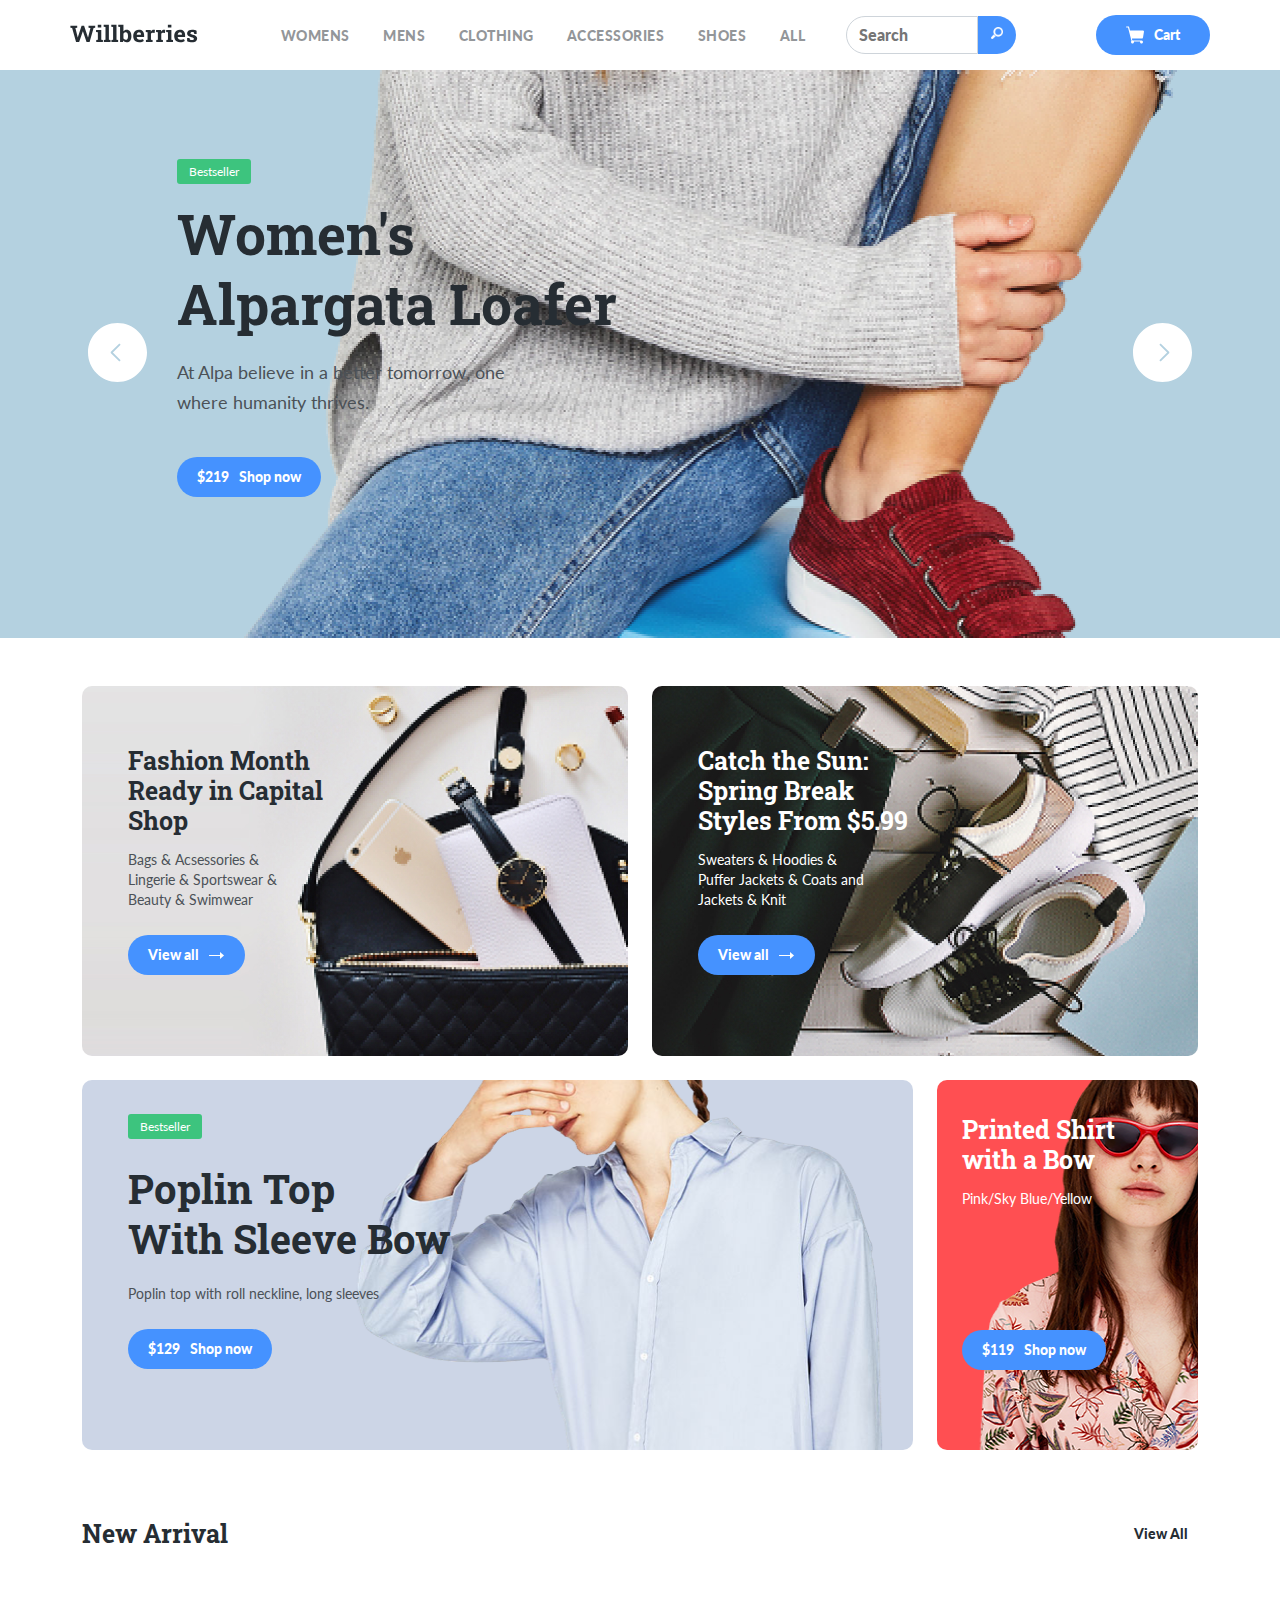
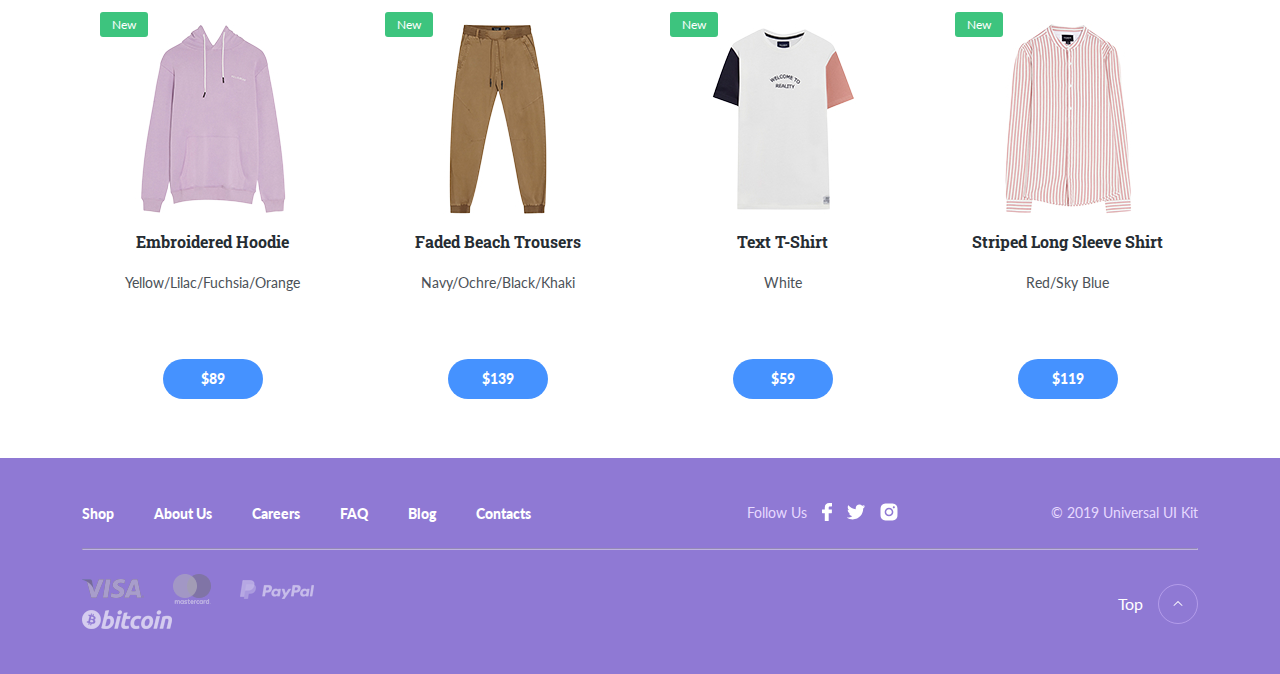
<file: index.html>
<!DOCTYPE html>
<html lang="en">

<head>
	<meta charset="UTF-8">
	<meta name="viewport" content="width=device-width, initial-scale=1.0">
	<title>Willberries</title>
	<link rel="preconnect" href="https://fonts.gstatic.com">
	<link rel="apple-touch-icon" sizes="180x180" href="favicon/apple-touch-icon.png">
	<link rel="icon" type="image/png" sizes="32x32" href="favicon/favicon-32x32.png">
	<link rel="icon" type="image/png" sizes="16x16" href="favicon/favicon-16x16.png">
	<link rel="mask-icon" href="favicon/safari-pinned-tab.svg" color="#5bbad5">
	<meta name="msapplication-TileColor" content="#da532c">
	<meta name="theme-color" content="#ffffff">
	<link href="https://fonts.googleapis.com/css2?family=Lato:wght@400;900&display=swap" rel="stylesheet">
	<link href="https://fonts.googleapis.com/css2?family=Roboto+Slab:wght@700&display=swap" rel="stylesheet">
	<link rel="stylesheet" href="css/bootstrap-grid.min.css">
	<link rel="stylesheet" href="css/swiper-bundle.min.css" />
	<link rel="stylesheet" href="css/style.css">
	<script src="js/cart.js" defer></script>
	<script src="js/search.js" defer></script>
	<script src="js/getData.js" defer></script>

</head>
<!-- class="show-goods" -->

<body id="body">
	<header class="container header px-4 px-md-0">
		<div class="row justify-content-between align-items-center">
			<div class="col-lg-2 col-6">
				<a href="index.html" class="logo-link">
					<img width="128" src="img/logo.svg" alt="logo: Willberries" class="logo-image">
				</a>
			</div>
			<div class="col-lg-6 d-none d-lg-block">
				<nav>
					<ul class="navigation d-flex justify-content-around">
						<li class="navigation-item">
							<a href="#" class="navigation-link" data-field="gender">Womens</a>
						</li>
						<li class="navigation-item">
							<a href="#" class="navigation-link" data-field="gender">Mens</a>
						</li>
						<li class="navigation-item">
							<a href="#" class="navigation-link" data-field="category">Clothing</a>
						</li>
						<li class="navigation-item">
							<a href="#" class="navigation-link" data-field="category">Accessories</a>
						</li>
						<li class="navigation-item">
							<a href="#" class="navigation-link" data-field="category">Shoes</a>
						</li>
						<li class="navigation-item">
							<a href="#" class="navigation-link">All</a>
						</li>

					</ul>
				</nav>
			</div>
			<div class="col-lg-2 d-none d-lg-block">
				<div class="form-control search-block">
					<input type="text" class="form-control" placeholder="Search" aria-label="Recipient's username"
						aria-describedby="button-addon2">
					<button class="btn btn-outline-secondary" type="button" id="button-addon2">
						<img src="img/search.png" alt="search">
					</button>
				</div>
			</div>
			<div class="col-lg-2 col-6 d-flex justify-content-end">
				<button class="button button-cart">
					<img class="button-icon" src="img/cart.svg" alt="icon: cart">
					<span class="button-text">Cart</span>
					<span class="button-text cart-count"></span>
				</button>
			</div>
		</div>
		<!-- /.row -->
	</header>
	<section class="slider swiper-container">
		<div class="swiper-wrapper">
			<section class="slide slide-1 swiper-slide">
				<div class="container">
					<div class="row">
						<div class="col-lg-4 col-10 offset-lg-1">
							<span class="label">Bestseller</span>
							<h2 class="slide-title">Women's Alpargata Loafer</h2>
							<p class="slide-description">At Alpa believe in a better tomorrow, one where humanity
								thrives.</p>
							<button class="button add-to-cart" data-id="003">
								<span class="button-price">$219</span>
								<span class="button-text">Shop now</span>
							</button>
						</div>
						<!-- /.col-4 offset-lg-1 -->
					</div>
					<!-- /.row -->
				</div>
				<!-- /.container -->
			</section>
			<section class="slide slide-1 swiper-slide">
				<div class="container">
					<div class="row">
						<div class="col-lg-4 col-10 offset-lg-1">
							<span class="label">New</span>
							<h2 class="slide-title">Text T-Shirt</h2>
							<p class="slide-description">Women’s pearl basic knit sweater with a round neck. Available
								in several colours. Free shipping to stores.</p>
							<button class="button add-to-cart" data-id="004">
								<span class="button-price">$119</span>
								<span class="button-text">Shop now</span>
							</button>
						</div>
						<!-- /.col-4 offset-lg-1 -->
					</div>
					<!-- /.row -->
				</div>
				<!-- /.container -->
			</section>
			<section class="slide slide-1 swiper-slide">
				<div class="container">
					<div class="row">
						<div class="col-lg-4 col-10 offset-lg-1">
							<span class="label">Bestseller</span>
							<h2 class="slide-title">Sweater Choker Neck</h2>
							<p class="slide-description">Women’s pearl basic knit sweater with a round neck. Available
								in several colours. Free shipping to stores.</p>
							<button class="button add-to-cart" data-id="005">
								<span class="button-price">$319</span>
								<span class="button-text">Shop now</span>
							</button>
						</div>
						<!-- /.col-4 offset-lg-1 -->
					</div>
					<!-- /.row -->
				</div>
				<!-- /.container -->
			</section>
		</div>
		<!-- /.swiper-wrapper -->
		<div class="slider-nav">
			<div class="container">
				<div class="row justify-content-between">
					<div class="col-1">
						<button class="slider-button slider-button-prev">
							<img src="img/arrow-prev.svg" alt="icon: arrow-prev">
						</button>
					</div>
					<!-- /.col-1 -->
					<div class="col-1">
						<button class="slider-button slider-button-next">
							<img src="img/arrow-next.svg" alt="icon: arrow-prev">
						</button>
					</div>
					<!-- /.col-1 -->
				</div>
				<!-- /.row -->
			</div>
			<!-- /.container -->
		</div>
		<!-- /.slider-nav -->
	</section>
	<!-- /.slider -->
	<section class="special-offers container pt-5 pb-4">
		<div class="row mb-4">
			<div class="col-xl-6">
				<div class="card card-1 mb-4">
					<h3 class="card-title">Fashion Month Ready in Capital Shop</h3>
					<p class="card-text">Bags & Acsessories & Lingerie & Sportswear & Beauty & Swimwear</p>
					<button class="button">
						<span class="button-text">View all</span>
						<img src="img/arrow.svg" alt="icon: arrow" class="button-icon">
					</button>
				</div>
				<!-- /.card -->
			</div>
			<!-- /.col-6 -->
			<div class="col-xl-6">
				<div class="card card-2 mb-4">
					<h3 class="card-title text-light">Catch the Sun: Spring Break Styles From $5.99</h3>
					<p class="card-text text-light">Sweaters & Hoodies & Puffer Jackets & Coats and Jackets & Knit</p>
					<button class="button">
						<span class="button-text">View all</span>
						<img src="img/arrow.svg" alt="icon: arrow" class="button-icon">
					</button>
				</div>
				<!-- /.card -->
			</div>
			<!-- /.col-6 -->
			<div class="col-xl-9 col-lg-6 mb-4">
				<div class="card card-3">
					<span class="label">Bestseller</span>
					<h3 class="card-title large">Poplin Top <br>With Sleeve Bow</h3>
					<p class="card-text large">Poplin top with roll neckline, long sleeves</p>
					<button class="button add-to-cart" data-id="002">
						<span class="button-price">$129</span>
						<span class="button-text">Shop now</span>
					</button>
				</div>
				<!-- /.card -->
			</div>
			<!-- /.col-9 -->
			<div class="col-xl-3 col-lg-6">
				<div class="card card-4">
					<h3 class="card-title text-light mw-160">Printed Shirt with a Bow</h3>
					<p class="card-text text-light">Pink/Sky Blue/Yellow</p>
					<button class="button add-to-cart button-four" data-id="009">
						<span class="button-price">$119</span>
						<span class="button-text">Shop now</span>
					</button>
				</div>
				<!-- /.card -->
			</div>
			<!-- /.col-3 -->
		</div>
		<!-- /.row -->
		<div class="row align-items-center mb-4">
			<div class="col-9">
				<h2 class="section-title">New Arrival</h2>
			</div>
			<!-- /.col-9 -->
			<div class="col-3 d-flex justify-content-end">
				<a href="#" class="more">View All</a>
			</div>
			<!-- /.col-3 -->
		</div>
		<!-- /.row -->
		<div class="short-goods row">
			<div class="col-lg-3 col-sm-6">
				<div class="goods-card">
					<span class="label">New</span>
					<!-- /.label --><img src="img/image-119.jpg" alt="image: Hoodie" class="goods-image">
					<h3 class="goods-title">Embroidered Hoodie</h3>
					<!-- /.goods-title -->
					<p class="goods-description">Yellow/Lilac/Fuchsia/Orange</p>
					<!-- /.goods-description -->
					<!-- /.goods-price -->
					<button class="button goods-card-btn add-to-cart" data-id="012">
						<span class="button-price">$89</span>
					</button>
				</div>
				<!-- /.goods-card -->
			</div>
			<!-- /.col-3 -->
			<div class="col-lg-3 col-sm-6">
				<div class="goods-card">
					<span class="label">New</span>
					<!-- /.label --><img src="img/image-120.jpg" alt="image: Faded Beach Trousers" class="goods-image">
					<h3 class="goods-title">Faded Beach Trousers</h3>
					<!-- /.goods-title -->
					<p class="goods-description">Navy/Ochre/Black/Khaki</p>
					<!-- /.goods-description -->
					<button class="button goods-card-btn add-to-cart" data-id="011">
						<span class="button-price">$139</span>
					</button>
					<!-- /.goods-price -->
				</div>
				<!-- /.goods-card -->
			</div>
			<!-- /.col-3 -->
			<div class="col-lg-3 col-sm-6">
				<div class="goods-card">
					<span class="label">New</span>
					<!-- /.label --><img src="img/image-121.jpg" alt="image: Text T-Shirt" class="goods-image">
					<h3 class="goods-title">Text T-Shirt</h3>
					<!-- /.goods-title -->
					<p class="goods-description">White</p>
					<!-- /.goods-description -->
					<button class="button goods-card-btn add-to-cart" data-id="010">
						<span class="button-price">$59</span>
					</button>
					<!-- /.goods-price -->
				</div>
				<!-- /.goods-card -->
			</div>
			<!-- /.col-3 -->
			<div class="col-lg-3 col-sm-6">
				<div class="goods-card">
					<span class="label">New</span>
					<!-- /.label --><img src="img/image-122.jpg" alt="image: Striped Long Sleeve Shirt"
						class="goods-image">
					<h3 class="goods-title">Striped Long Sleeve Shirt</h3>
					<!-- /.goods-title -->
					<p class="goods-description">Red/Sky Blue</p>
					<!-- /.goods-description -->
					<button class="button goods-card-btn add-to-cart" data-id="001">
						<span class="button-price">$119</span>
					</button>
					<!-- /.goods-price -->
				</div>
				<!-- /.goods-card -->
			</div>
			<!-- /.col-3 -->
		</div>
		<!-- /.row -->
	</section>
	<!-- /.container -->
	<section class="long-goods">
		<div class="container">
			<div class="row align-items-center mb-4">
				<div class="col-12">
					<h2 class="section-title">Category</h2>
				</div>
				<!-- /.col-12 -->
			</div>
			<div class="row long-goods-list">
				<div class="col-lg-3 col-sm-6">
					<div class="goods-card">
						<span class="label">New</span>
						<!-- /.label --><img src="img/image-119.jpg" alt="image: Hoodie" class="goods-image">
						<h3 class="goods-title">Embroidered Hoodie</h3>
						<!-- /.goods-title -->
						<p class="goods-description">Yellow/Lilac/Fuchsia/Orange</p>
						<!-- /.goods-description -->
						<!-- /.goods-price -->
						<button class="button goods-card-btn add-to-cart" data-id="007">
							<span class="button-price">$89</span>
						</button>
					</div>
					<!-- /.goods-card -->
				</div>
				<!-- /.col-3 -->
				<div class="col-lg-3 col-sm-6">
					<div class="goods-card">
						<span class="label">New</span>
						<!-- /.label --><img src="img/image-120.jpg" alt="image: Faded Beach Trousers"
							class="goods-image">
						<h3 class="goods-title">Faded Beach Trousers</h3>
						<!-- /.goods-title -->
						<p class="goods-description">Navy/Ochre/Black/Khaki</p>
						<!-- /.goods-description -->
						<button class="button goods-card-btn add-to-cart" data-id="007">
							<span class="button-price">$139</span>
						</button>
						<!-- /.goods-price -->
					</div>
					<!-- /.goods-card -->
				</div>
				<!-- /.col-3 -->
				<div class="col-lg-3 col-sm-6">
					<div class="goods-card">
						<span class="label">New</span>
						<!-- /.label --><img src="img/image-121.jpg" alt="image: Text T-Shirt" class="goods-image">
						<h3 class="goods-title">Text T-Shirt</h3>
						<!-- /.goods-title -->
						<p class="goods-description">White</p>
						<!-- /.goods-description -->
						<button class="button goods-card-btn add-to-cart" data-id="007">
							<span class="button-price">$59</span>
						</button>
						<!-- /.goods-price -->
					</div>
					<!-- /.goods-card -->
				</div>
				<!-- /.col-3 -->
				<div class="col-lg-3 col-sm-6">
					<div class="goods-card">
						<span class="label">New</span>
						<!-- /.label --><img src="img/image-122.jpg" alt="image: Striped Long Sleeve Shirt"
							class="goods-image">
						<h3 class="goods-title">Striped Long Sleeve Shirt</h3>
						<!-- /.goods-title -->
						<p class="goods-description">Red/Sky Blue</p>
						<!-- /.goods-description -->
						<button class="button goods-card-btn add-to-cart" data-id="001">
							<span class="button-price">$119</span>
						</button>
						<!-- /.goods-price -->
					</div>
					<!-- /.goods-card -->
				</div>
				<!-- /.col-3 -->
				<div class="col-lg-3 col-sm-6">
					<div class="goods-card">
						<span class="label">New</span>
						<!-- /.label --><img src="img/image-119.jpg" alt="image: Hoodie" class="goods-image">
						<h3 class="goods-title">Embroidered Hoodie</h3>
						<!-- /.goods-title -->
						<p class="goods-description">Yellow/Lilac/Fuchsia/Orange</p>
						<!-- /.goods-description -->
						<!-- /.goods-price -->
						<button class="button goods-card-btn add-to-cart" data-id="007">
							<span class="button-price">$89</span>
						</button>
					</div>
					<!-- /.goods-card -->
				</div>
				<!-- /.col-3 -->
				<div class="col-lg-3 col-sm-6">
					<div class="goods-card">
						<span class="label">New</span>
						<!-- /.label --><img src="img/image-120.jpg" alt="image: Faded Beach Trousers"
							class="goods-image">
						<h3 class="goods-title">Faded Beach Trousers</h3>
						<!-- /.goods-title -->
						<p class="goods-description">Navy/Ochre/Black/Khaki</p>
						<!-- /.goods-description -->
						<button class="button goods-card-btn add-to-cart" data-id="007">
							<span class="button-price">$139</span>
						</button>
						<!-- /.goods-price -->
					</div>
					<!-- /.goods-card -->
				</div>
				<!-- /.col-3 -->
				<div class="col-lg-3 col-sm-6">
					<div class="goods-card">
						<span class="label">New</span>
						<!-- /.label --><img src="img/image-121.jpg" alt="image: Text T-Shirt" class="goods-image">
						<h3 class="goods-title">Text T-Shirt</h3>
						<!-- /.goods-title -->
						<p class="goods-description">White</p>
						<!-- /.goods-description -->
						<button class="button goods-card-btn add-to-cart" data-id="007">
							<span class="button-price">$59</span>
						</button>
						<!-- /.goods-price -->
					</div>
					<!-- /.goods-card -->
				</div>
				<!-- /.col-3 -->
				<div class="col-lg-3 col-sm-6">
					<div class="goods-card">
						<span class="label">New</span>
						<!-- /.label --><img src="img/image-122.jpg" alt="image: Striped Long Sleeve Shirt"
							class="goods-image">
						<h3 class="goods-title">Striped Long Sleeve Shirt</h3>
						<!-- /.goods-title -->
						<p class="goods-description">Red/Sky Blue</p>
						<!-- /.goods-description -->
						<button class="button goods-card-btn add-to-cart" data-id="001">
							<span class="button-price">$119</span>
						</button>
						<!-- /.goods-price -->
					</div>
					<!-- /.goods-card -->
				</div>
				<!-- /.col-3 -->
				<div class="col-lg-3 col-sm-6">
					<div class="goods-card">
						<span class="label">New</span>
						<!-- /.label --><img src="img/image-119.jpg" alt="image: Hoodie" class="goods-image">
						<h3 class="goods-title">Embroidered Hoodie</h3>
						<!-- /.goods-title -->
						<p class="goods-description">Yellow/Lilac/Fuchsia/Orange</p>
						<!-- /.goods-description -->
						<!-- /.goods-price -->
						<button class="button goods-card-btn add-to-cart" data-id="007">
							<span class="button-price">$89</span>
						</button>
					</div>
					<!-- /.goods-card -->
				</div>
				<!-- /.col-3 -->
				<div class="col-lg-3 col-sm-6">
					<div class="goods-card">
						<span class="label">New</span>
						<!-- /.label --><img src="img/image-120.jpg" alt="image: Faded Beach Trousers"
							class="goods-image">
						<h3 class="goods-title">Faded Beach Trousers</h3>
						<!-- /.goods-title -->
						<p class="goods-description">Navy/Ochre/Black/Khaki</p>
						<!-- /.goods-description -->
						<button class="button goods-card-btn add-to-cart" data-id="007">
							<span class="button-price">$139</span>
						</button>
						<!-- /.goods-price -->
					</div>
					<!-- /.goods-card -->
				</div>
				<!-- /.col-3 -->
				<div class="col-lg-3 col-sm-6">
					<div class="goods-card">
						<span class="label">New</span>
						<!-- /.label --><img src="img/image-121.jpg" alt="image: Text T-Shirt" class="goods-image">
						<h3 class="goods-title">Text T-Shirt</h3>
						<!-- /.goods-title -->
						<p class="goods-description">White</p>
						<!-- /.goods-description -->
						<button class="button goods-card-btn add-to-cart" data-id="007">
							<span class="button-price">$59</span>
						</button>
						<!-- /.goods-price -->
					</div>
					<!-- /.goods-card -->
				</div>
				<!-- /.col-3 -->
				<div class="col-lg-3 col-sm-6">
					<div class="goods-card">
						<span class="label">New</span>
						<!-- /.label --><img src="img/image-122.jpg" alt="image: Striped Long Sleeve Shirt"
							class="goods-image">
						<h3 class="goods-title">Striped Long Sleeve Shirt</h3>
						<!-- /.goods-title -->
						<p class="goods-description">Red/Sky Blue</p>
						<!-- /.goods-description -->
						<button class="button goods-card-btn add-to-cart" data-id="001">
							<span class="button-price">$119</span>
						</button>
						<!-- /.goods-price -->
					</div>
					<!-- /.goods-card -->
				</div>
				<!-- /.col-3 -->
			</div>
		</div>

	</section>
	<footer class="footer">
		<div class="container">
			<div class="row">
				<div class="col-xl-7 mb-4 mb-xl-0">
					<nav>
						<ul class="footer-menu d-sm-flex">
							<li class="footer-menu-item"><a href="#" class="footer-menu-link">Shop</a></li>
							<li class="footer-menu-item"><a href="#" class="footer-menu-link">About Us</a></li>
							<li class="footer-menu-item"><a href="#" class="footer-menu-link">Careers</a></li>
							<li class="footer-menu-item"><a href="#" class="footer-menu-link">FAQ </a></li>
							<li class="footer-menu-item"><a href="#" class="footer-menu-link">Blog</a></li>
							<li class="footer-menu-item"><a href="#" class="footer-menu-link">Contacts</a></li>
						</ul>
					</nav>
				</div>
				<!-- /.col-7 -->
				<div class="col-lg-3 d-flex align-items-center">
					<span class="footer-text">Follow Us</span>
					<span class="footer-social d-inline-flex align-items-center">
						<a href="#" class="social-link">
							<img src="img/Facebook.svg" alt="Facebook">
						</a>
						<a href="#" class="social-link">
							<img src="img/Twitter.svg" alt="Twitter">
						</a>
						<a href="#" class="social-link">
							<img src="img/Instagram.svg" alt="Instagram">
						</a>
					</span>
				</div>
				<!-- /.col-3 -->
				<div class="col-xl-2 col-lg-3 d-flex justify-content-lg-end mt-4 mt-lg-0">
					<span class="footer-text">© 2019 Universal UI Kit</span>
				</div>
				<!-- /.col-2 -->
			</div>
			<!-- /.row -->
			<hr class="footer-line mt-4 mb-4">
			<div class="row justify-content-between">
				<div class="col-lg-4 col-sm-9">
					<img class="payment-logo" src="img/visa.png" alt="visa logo">
					<img class="payment-logo" src="img/master-card.png" alt="master card logo">
					<img class="payment-logo" src="img/paypal.png" alt="paypal logo ">
					<img class="payment-logo" src="img/bitcoin.png" alt="bitcoin logo">
				</div>
				<!-- /.col-4 -->
				<div class="col-lg-2 col-sm-1 d-flex justify-content-end">
					<a href="#body" class="scroll-link top-link d-flex align-items-center">
						<span class="top-link-text">Top</span>
						<img src="img/top.svg" alt="icon: arrow top">
					</a>
				</div>
				<!-- /.col-2 -->
			</div>
			<!-- /.row -->
		</div>
		<!-- /.container -->
	</footer>
	<div class="overlay" id="modal-cart">
		<div class="modal">
			<header class="modal-header">
				<h2 class="modal-title">Cart</h2>
				<button class="modal-close">x</button>
			</header>
			<table class="cart-table">
				<colgroup>
					<col class="col-goods">
					<col class="col-price">
					<col class="col-minus">
					<col class="col-qty">
					<col class="col-plus">
					<col class="col-total-price">
					<col class="col-delete">
				</colgroup>
				<thead>
					<tr>
						<th>Good(s)</th>
						<th>Price</th>
						<th colspan="3">Qty.</th>
						<th colspan="2">Total</th>
					</tr>
				</thead>
				<tbody class="cart-table__goods">
					<tr>
						<td>name</td>
						<td>price$</td>
						<td><button class="cart-btn-minus"">-</button></td>
						<td>2</td>
						<td><button class=" cart-btn-plus"">+</button></td>
						<td>10$</td>
						<td><button class="cart-btn-delete"">x</button></td>
					</tr>
				</tbody>
				<tfoot>
					<tr>
						<th colspan=" 5">Total:</th>
						<th class="card-table__total" colspan="2">10000$</th>
					</tr>

					</tfoot>
			</table>
			<form class="modal-form" action="">
				<input class="modal-input" type="text" placeholder="Имя" name="nameCustomer">
				<input class="modal-input" type="text" placeholder="Телефон" name="phoneCustomer">
				<button class="button cart-buy" type="submit">
					<span class="button-text">Checkout</span>
				</button>
			</form>
		</div>
	</div>
	
</body>

</html>
</file>
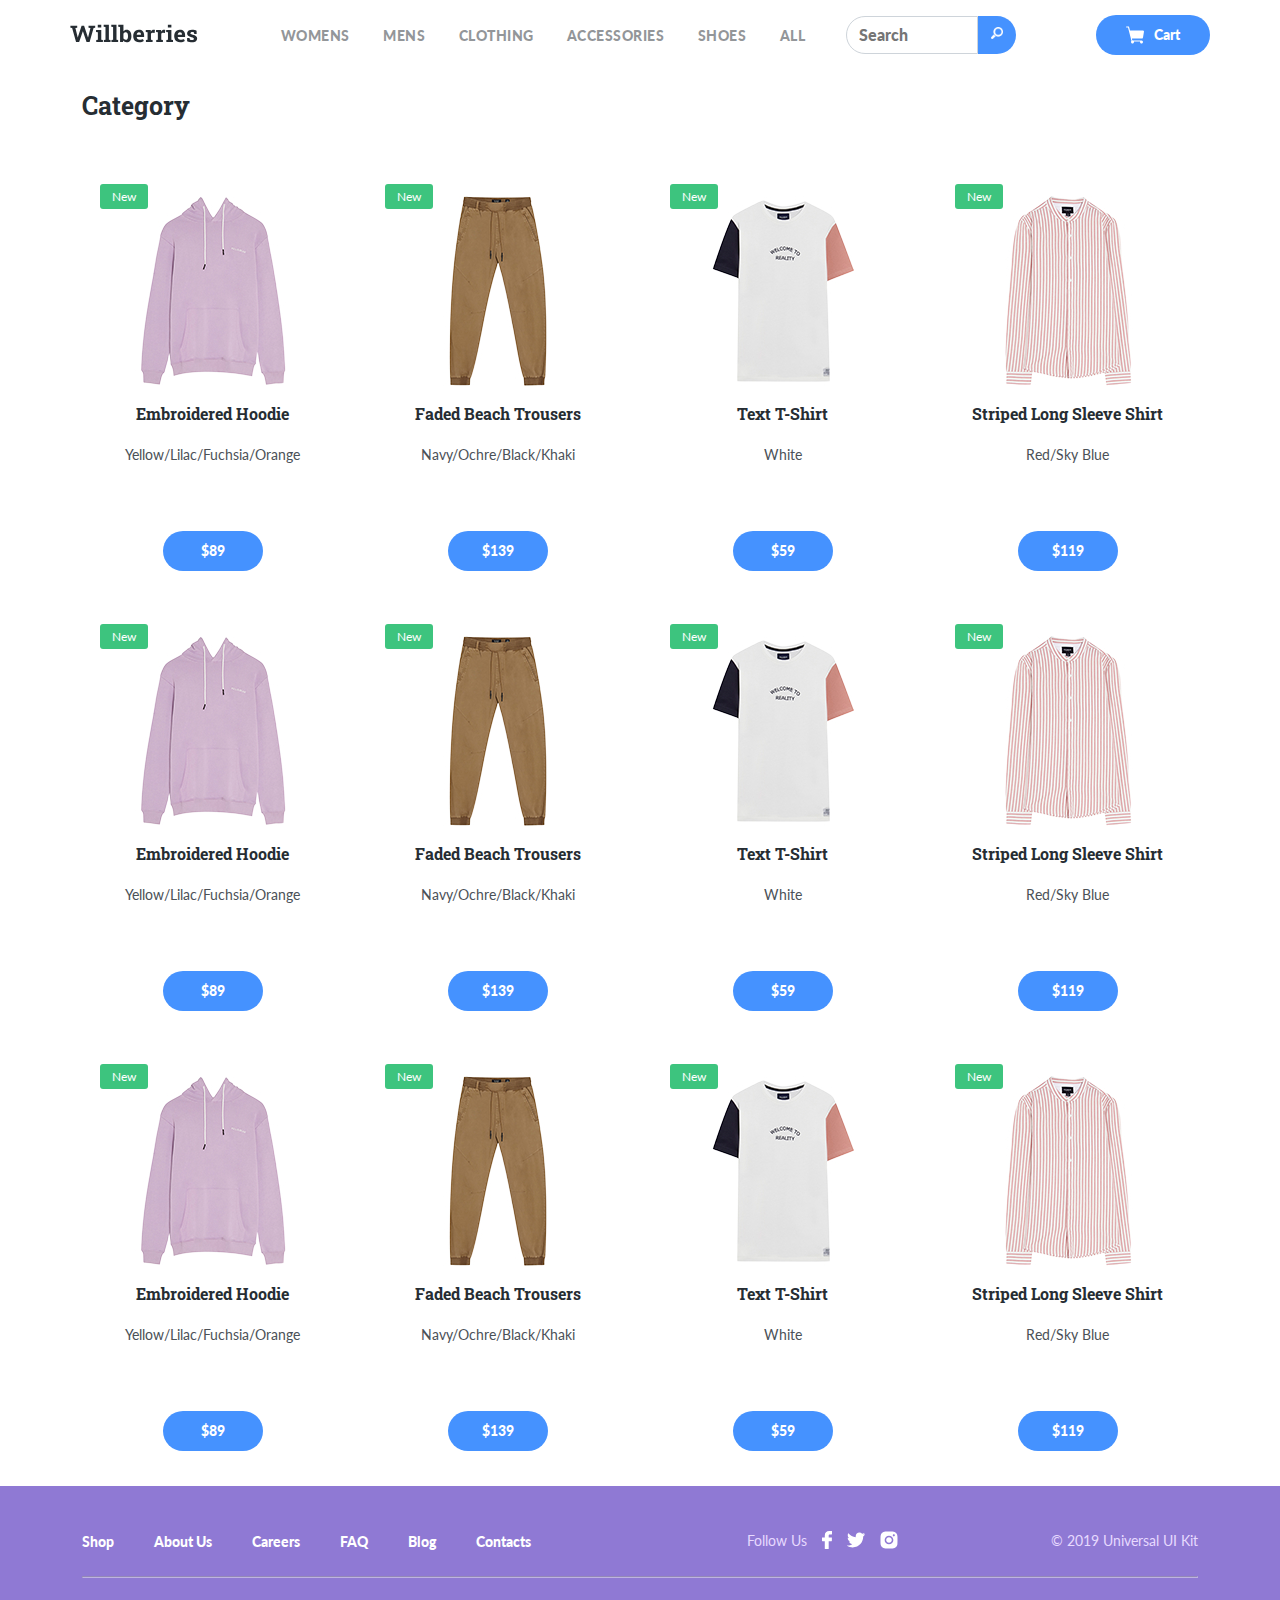
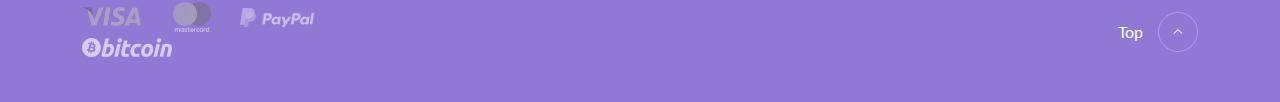
<file: goods.html>
<!DOCTYPE html>
<html lang="en">

<head>
	<meta charset="UTF-8">
	<meta name="viewport" content="width=device-width, initial-scale=1.0">
	<title>Willberries</title>
	<link rel="preconnect" href="https://fonts.gstatic.com">
	<link rel="apple-touch-icon" sizes="180x180" href="favicon/apple-touch-icon.png">
	<link rel="icon" type="image/png" sizes="32x32" href="favicon/favicon-32x32.png">
	<link rel="icon" type="image/png" sizes="16x16" href="favicon/favicon-16x16.png">
	<link rel="mask-icon" href="favicon/safari-pinned-tab.svg" color="#5bbad5">
	<meta name="msapplication-TileColor" content="#da532c">
	<meta name="theme-color" content="#ffffff">
	<link href="https://fonts.googleapis.com/css2?family=Lato:wght@400;900&display=swap" rel="stylesheet">
	<link href="https://fonts.googleapis.com/css2?family=Roboto+Slab:wght@700&display=swap" rel="stylesheet">
	<link rel="stylesheet" href="css/bootstrap-grid.min.css">
	<!-- <link rel="stylesheet" href="css/swiper-bundle.min.css" /> -->
	<link rel="stylesheet" href="css/style.css">
	<script src="js/cart.js" defer></script>
	<script src="js/search.js" defer></script>
	<script src="js/getData.js" defer></script>
</head>
<!-- class="show-goods" -->

<body id="body">
	<header class="container header px-4 px-md-0">
		<div class="row justify-content-between align-items-center">
			<div class="col-lg-2 col-6">
				<a href="index.html" class="logo-link">
					<img width="128" src="img/logo.svg" alt="logo: Willberries" class="logo-image">
				</a>
			</div>
			<div class="col-lg-6 d-none d-lg-block">
				<nav>
					<ul class="navigation d-flex justify-content-around">
						<li class="navigation-item">
							<a href="#" class="navigation-link" data-field="gender">Womens</a>
						</li>
						<li class="navigation-item">
							<a href="#" class="navigation-link" data-field="gender">Mens</a>
						</li>
						<li class="navigation-item">
							<a href="#" class="navigation-link" data-field="category">Clothing</a>
						</li>
						<li class="navigation-item">
							<a href="#" class="navigation-link" data-field="category">Accessories</a>
						</li>
						<li class="navigation-item">
							<a href="#" class="navigation-link" data-field="category">Shoes</a>
						</li>
						<li class="navigation-item">
							<a href="#" class="navigation-link">All</a>
						</li>

					</ul>
				</nav>
			</div>
			<div class="col-lg-2 d-none d-lg-block">
				<div class="form-control search-block">
					<input type="text" class="form-control" placeholder="Search" aria-label="Recipient's username"
						aria-describedby="button-addon2">
					<button class="btn btn-outline-secondary" type="button" id="button-addon2">
						<img src="img/search.png" alt="search">
					</button>
				</div>
			</div>
			<div class="col-lg-2 col-6 d-flex justify-content-end">
				<button class="button button-cart">
					<img class="button-icon" src="img/cart.svg" alt="icon: cart">
					<span class="button-text">Cart</span>
					<span class="button-text cart-count"></span>
				</button>
			</div>
		</div>
		<!-- /.row -->
	</header>

	<section class="long-goods d-block">
		<div class="container">
			<div class="row align-items-center mb-4">
				<div class="col-12">
					<h2 class="section-title">Category</h2>
				</div>
				<!-- /.col-12 -->
			</div>
			<div class="row long-goods-list">
				<div class="col-lg-3 col-sm-6">
					<div class="goods-card">
						<span class="label">New</span>
						<!-- /.label --><img src="img/image-119.jpg" alt="image: Hoodie" class="goods-image">
						<h3 class="goods-title">Embroidered Hoodie</h3>
						<!-- /.goods-title -->
						<p class="goods-description">Yellow/Lilac/Fuchsia/Orange</p>
						<!-- /.goods-description -->
						<!-- /.goods-price -->
						<button class="button goods-card-btn add-to-cart" data-id="007">
							<span class="button-price">$89</span>
						</button>
					</div>
					<!-- /.goods-card -->
				</div>
				<!-- /.col-3 -->
				<div class="col-lg-3 col-sm-6">
					<div class="goods-card">
						<span class="label">New</span>
						<!-- /.label --><img src="img/image-120.jpg" alt="image: Faded Beach Trousers"
							class="goods-image">
						<h3 class="goods-title">Faded Beach Trousers</h3>
						<!-- /.goods-title -->
						<p class="goods-description">Navy/Ochre/Black/Khaki</p>
						<!-- /.goods-description -->
						<button class="button goods-card-btn add-to-cart" data-id="007">
							<span class="button-price">$139</span>
						</button>
						<!-- /.goods-price -->
					</div>
					<!-- /.goods-card -->
				</div>
				<!-- /.col-3 -->
				<div class="col-lg-3 col-sm-6">
					<div class="goods-card">
						<span class="label">New</span>
						<!-- /.label --><img src="img/image-121.jpg" alt="image: Text T-Shirt" class="goods-image">
						<h3 class="goods-title">Text T-Shirt</h3>
						<!-- /.goods-title -->
						<p class="goods-description">White</p>
						<!-- /.goods-description -->
						<button class="button goods-card-btn add-to-cart" data-id="007">
							<span class="button-price">$59</span>
						</button>
						<!-- /.goods-price -->
					</div>
					<!-- /.goods-card -->
				</div>
				<!-- /.col-3 -->
				<div class="col-lg-3 col-sm-6">
					<div class="goods-card">
						<span class="label">New</span>
						<!-- /.label --><img src="img/image-122.jpg" alt="image: Striped Long Sleeve Shirt"
							class="goods-image">
						<h3 class="goods-title">Striped Long Sleeve Shirt</h3>
						<!-- /.goods-title -->
						<p class="goods-description">Red/Sky Blue</p>
						<!-- /.goods-description -->
						<button class="button goods-card-btn add-to-cart" data-id="001">
							<span class="button-price">$119</span>
						</button>
						<!-- /.goods-price -->
					</div>
					<!-- /.goods-card -->
				</div>
				<!-- /.col-3 -->
				<div class="col-lg-3 col-sm-6">
					<div class="goods-card">
						<span class="label">New</span>
						<!-- /.label --><img src="img/image-119.jpg" alt="image: Hoodie" class="goods-image">
						<h3 class="goods-title">Embroidered Hoodie</h3>
						<!-- /.goods-title -->
						<p class="goods-description">Yellow/Lilac/Fuchsia/Orange</p>
						<!-- /.goods-description -->
						<!-- /.goods-price -->
						<button class="button goods-card-btn add-to-cart" data-id="007">
							<span class="button-price">$89</span>
						</button>
					</div>
					<!-- /.goods-card -->
				</div>
				<!-- /.col-3 -->
				<div class="col-lg-3 col-sm-6">
					<div class="goods-card">
						<span class="label">New</span>
						<!-- /.label --><img src="img/image-120.jpg" alt="image: Faded Beach Trousers"
							class="goods-image">
						<h3 class="goods-title">Faded Beach Trousers</h3>
						<!-- /.goods-title -->
						<p class="goods-description">Navy/Ochre/Black/Khaki</p>
						<!-- /.goods-description -->
						<button class="button goods-card-btn add-to-cart" data-id="007">
							<span class="button-price">$139</span>
						</button>
						<!-- /.goods-price -->
					</div>
					<!-- /.goods-card -->
				</div>
				<!-- /.col-3 -->
				<div class="col-lg-3 col-sm-6">
					<div class="goods-card">
						<span class="label">New</span>
						<!-- /.label --><img src="img/image-121.jpg" alt="image: Text T-Shirt" class="goods-image">
						<h3 class="goods-title">Text T-Shirt</h3>
						<!-- /.goods-title -->
						<p class="goods-description">White</p>
						<!-- /.goods-description -->
						<button class="button goods-card-btn add-to-cart" data-id="007">
							<span class="button-price">$59</span>
						</button>
						<!-- /.goods-price -->
					</div>
					<!-- /.goods-card -->
				</div>
				<!-- /.col-3 -->
				<div class="col-lg-3 col-sm-6">
					<div class="goods-card">
						<span class="label">New</span>
						<!-- /.label --><img src="img/image-122.jpg" alt="image: Striped Long Sleeve Shirt"
							class="goods-image">
						<h3 class="goods-title">Striped Long Sleeve Shirt</h3>
						<!-- /.goods-title -->
						<p class="goods-description">Red/Sky Blue</p>
						<!-- /.goods-description -->
						<button class="button goods-card-btn add-to-cart" data-id="001">
							<span class="button-price">$119</span>
						</button>
						<!-- /.goods-price -->
					</div>
					<!-- /.goods-card -->
				</div>
				<!-- /.col-3 -->
				<div class="col-lg-3 col-sm-6">
					<div class="goods-card">
						<span class="label">New</span>
						<!-- /.label --><img src="img/image-119.jpg" alt="image: Hoodie" class="goods-image">
						<h3 class="goods-title">Embroidered Hoodie</h3>
						<!-- /.goods-title -->
						<p class="goods-description">Yellow/Lilac/Fuchsia/Orange</p>
						<!-- /.goods-description -->
						<!-- /.goods-price -->
						<button class="button goods-card-btn add-to-cart" data-id="007">
							<span class="button-price">$89</span>
						</button>
					</div>
					<!-- /.goods-card -->
				</div>
				<!-- /.col-3 -->
				<div class="col-lg-3 col-sm-6">
					<div class="goods-card">
						<span class="label">New</span>
						<!-- /.label --><img src="img/image-120.jpg" alt="image: Faded Beach Trousers"
							class="goods-image">
						<h3 class="goods-title">Faded Beach Trousers</h3>
						<!-- /.goods-title -->
						<p class="goods-description">Navy/Ochre/Black/Khaki</p>
						<!-- /.goods-description -->
						<button class="button goods-card-btn add-to-cart" data-id="007">
							<span class="button-price">$139</span>
						</button>
						<!-- /.goods-price -->
					</div>
					<!-- /.goods-card -->
				</div>
				<!-- /.col-3 -->
				<div class="col-lg-3 col-sm-6">
					<div class="goods-card">
						<span class="label">New</span>
						<!-- /.label --><img src="img/image-121.jpg" alt="image: Text T-Shirt" class="goods-image">
						<h3 class="goods-title">Text T-Shirt</h3>
						<!-- /.goods-title -->
						<p class="goods-description">White</p>
						<!-- /.goods-description -->
						<button class="button goods-card-btn add-to-cart" data-id="007">
							<span class="button-price">$59</span>
						</button>
						<!-- /.goods-price -->
					</div>
					<!-- /.goods-card -->
				</div>
				<!-- /.col-3 -->
				<div class="col-lg-3 col-sm-6">
					<div class="goods-card">
						<span class="label">New</span>
						<!-- /.label --><img src="img/image-122.jpg" alt="image: Striped Long Sleeve Shirt"
							class="goods-image">
						<h3 class="goods-title">Striped Long Sleeve Shirt</h3>
						<!-- /.goods-title -->
						<p class="goods-description">Red/Sky Blue</p>
						<!-- /.goods-description -->
						<button class="button goods-card-btn add-to-cart" data-id="001">
							<span class="button-price">$119</span>
						</button>
						<!-- /.goods-price -->
					</div>
					<!-- /.goods-card -->
				</div>
				<!-- /.col-3 -->
			</div>
		</div>

	</section>
	<footer class="footer">
		<div class="container">
			<div class="row">
				<div class="col-xl-7 mb-4 mb-xl-0">
					<nav>
						<ul class="footer-menu d-sm-flex">
							<li class="footer-menu-item"><a href="#" class="footer-menu-link">Shop</a></li>
							<li class="footer-menu-item"><a href="#" class="footer-menu-link">About Us</a></li>
							<li class="footer-menu-item"><a href="#" class="footer-menu-link">Careers</a></li>
							<li class="footer-menu-item"><a href="#" class="footer-menu-link">FAQ </a></li>
							<li class="footer-menu-item"><a href="#" class="footer-menu-link">Blog</a></li>
							<li class="footer-menu-item"><a href="#" class="footer-menu-link">Contacts</a></li>
						</ul>
					</nav>
				</div>
				<!-- /.col-7 -->
				<div class="col-lg-3 d-flex align-items-center">
					<span class="footer-text">Follow Us</span>
					<span class="footer-social d-inline-flex align-items-center">
						<a href="#" class="social-link">
							<img src="img/Facebook.svg" alt="Facebook">
						</a>
						<a href="#" class="social-link">
							<img src="img/Twitter.svg" alt="Twitter">
						</a>
						<a href="#" class="social-link">
							<img src="img/Instagram.svg" alt="Instagram">
						</a>
					</span>
				</div>
				<!-- /.col-3 -->
				<div class="col-xl-2 col-lg-3 d-flex justify-content-lg-end mt-4 mt-lg-0">
					<span class="footer-text">© 2019 Universal UI Kit</span>
				</div>
				<!-- /.col-2 -->
			</div>
			<!-- /.row -->
			<hr class="footer-line mt-4 mb-4">
			<div class="row justify-content-between">
				<div class="col-lg-4 col-sm-9">
					<img class="payment-logo" src="img/visa.png" alt="visa logo">
					<img class="payment-logo" src="img/master-card.png" alt="master card logo">
					<img class="payment-logo" src="img/paypal.png" alt="paypal logo ">
					<img class="payment-logo" src="img/bitcoin.png" alt="bitcoin logo">
				</div>
				<!-- /.col-4 -->
				<div class="col-lg-2 col-sm-1 d-flex justify-content-end">
					<a href="#body" class="scroll-link top-link d-flex align-items-center">
						<span class="top-link-text">Top</span>
						<img src="img/top.svg" alt="icon: arrow top">
					</a>
				</div>
				<!-- /.col-2 -->
			</div>
			<!-- /.row -->
		</div>
		<!-- /.container -->
	</footer>
	<div class="overlay" id="modal-cart">
		<div class="modal">
			<header class="modal-header">
				<h2 class="modal-title">Cart</h2>
				<button class="modal-close">x</button>
			</header>
			<table class="cart-table">
				<colgroup>
					<col class="col-goods">
					<col class="col-price">
					<col class="col-minus">
					<col class="col-qty">
					<col class="col-plus">
					<col class="col-total-price">
					<col class="col-delete">
				</colgroup>
				<thead>
					<tr>
						<th>Good(s)</th>
						<th>Price</th>
						<th colspan="3">Qty.</th>
						<th colspan="2">Total</th>
					</tr>
				</thead>
				<tbody class="cart-table__goods">

				</tbody>
				<tfoot>
					<tr>
						<th colspan="5">Total:</th>
						<th class="card-table__total" colspan="2">10000$</th>
					</tr>

				</tfoot>
			</table>
			<form class="modal-form" action="">
				<input class="modal-input" type="text" placeholder="Имя" name="nameCustomer">
				<input class="modal-input" type="text" placeholder="Телефон" name="phoneCustomer">
				<button class="button cart-buy" type="submit">
					<span class="button-text">Checkout</span>
				</button>
			</form>
		</div>
	</div>
</body>

</html>
</file>
<file: css/style.css>
* {
    box-sizing: border-box;
}

body {
    margin: 0;
    font-family: 'Lato', sans-serif;
}

img {
    max-width: 100%;
    height: auto;
}

.header {
    padding: 15px 0;
}

.navigation {
    list-style: none;
    padding: 0;
    margin: 0;
}

.navigation-link {
    text-decoration: none;
    text-transform: uppercase;
    color: #939699;
    font-family: 'Lato', sans-serif;
    font-style: normal;
    font-weight: 900;
    font-size: 14px;
    line-height: 20px;
    letter-spacing: 0.5px;
}

button {
    cursor: pointer;
}

.button {
    padding: 10px 20px;
    background: #4592FF;
    border-radius: 20px;
    border: none;
    color: #fff;
    font-family: 'Lato',
        sans-serif;
    font-style: normal;
    font-weight: 900;
    font-size: 14px;
    line-height: 20px;
    display: flex;
    align-items: center;
		transition: background .3s ease;
}
.button:hover,
.btn:hover
{
	background: #0f6cf1;
}
.button-icon,
.button-price {
    margin-right: 10px;

}

.button-icon {
    margin-left: 10px;
}

.button-icon:last-child {
    margin-right: 0;

}

.cart-count {
    margin-left: 10px;
}

.show-goods .slider,
.show-goods .special-offers {
    display: none;
}

.long-goods {
    display: none;
}

.show-goods .long-goods {
    display: block;
}

.slide {
    padding-top: 90px;
    padding-bottom: 110px;
    min-height: 568px;
}

.slide-1 {
    background: #B4D1E0 url('../img/slide-image-1.png') no-repeat top right 30%;
}

.slide-2 {
    background: #b9e0b4 url('../img/slide-image-1.png') no-repeat top right 30%;
}

.label {
    background-color: #3DC47E;
    border-radius: 3px;
    padding: 5px 12px;
    color: #fff;
    font-size: 12px;
    line-height: 15px;
}

.slide-title {
    color: #262D33;
    font-size: 55px;
    line-height: 70px;
    font-family: 'Roboto Slab',
        serif;
    margin-top: 20px;
    margin-bottom: 15px;
}

.slide-description {
    font-size: 18px;
    line-height: 30px;
    color: #4B5157;
    max-width: 335px;
    margin-bottom: 40px;
}

.slider {
    position: relative;
}

.slider-nav {
    position: absolute;
    top: 50%;
    width: 100%;
    transform: translateY(-50%);
    z-index: 9;
}

.slider-button {
    background-color: transparent;
    border: none;
    cursor: pointer;
}

.card {
    min-height: 370px;
    border-radius: 10px;
    padding-top: 60px;
    padding-left: 46px;
    padding-right: 46px;
    padding-bottom: 80px;
}

.card-1 {
    background: #E3E2E3 url('../img/card-image-1.jpg') no-repeat top right;
    background-size: cover;
}

.card-2 {
    background: #000 url('../img/card-image-2.jpg') no-repeat top right;
    background-size: cover;
}

.card-3 {
    padding-top: 35px;
    background: #CCD5E6 url('../img/card-image-3.png') no-repeat top right 10%;
    background-size: contain;
}

.card-4 {
    display: flex;
    flex-direction: column;
    align-items: flex-start;
    padding-top: 35px;
    padding-left: 25px;
    background: #FF4F52 url('../img/card-image-4.png') no-repeat top right;
    background-size: contain;
}

.goods-card-btn {
    display: block;
    width: 100px;
    margin: auto auto 0;
}

.goods-card-btn .button-price {
    margin: 0;
}

.card-title {
    color: #262D33;
    font-size: 25px;
    line-height: 30px;
    font-family: 'Roboto Slab',
        serif;
    max-width: 222px;
    margin: 0;
}

.card-title.large {
    max-width: 420px;
    font-size: 40px;
    line-height: 50px;
    margin-top: 30px;
    margin-bottom: 20px;
}

.card-text {
    max-width: 176px;
    color: #4B5157;
    font-size: 14px;
    line-height: 20px;
    margin-bottom: 25px;
}

.card-text.large {
    max-width: 320px;

}

.card-price {
    color: #ffffff;
    font-size: 14px;
    line-height: 20px;
    font-weight: 900;
}

.text-light {
    color: #fff
}

.section-title {
    font-family: 'Roboto Slab',
        serif;
    font-size: 25px;
    line-height: 30px;
    color: #262D33;
}

.more {
    text-decoration: none;
    color: #262D33;
    font-weight: 900;
    font-size: 14px;
    line-height: 20px;
    padding: 10px;
}

.goods-card {
    display: flex;
    flex-direction: column;
    position: relative;
    text-align: center;
    padding: 30px 35px 35px;
    min-height: 440px;
}

.goods-card .label {
    position: absolute;
    left: 18px;
    top: 18px;
}

.goods-title {
    margin-top: 15px;
    margin-bottom: 5px;
    color: #262D33;
    font-size: 16px;
    line-height: 25px;
    font-family: 'Roboto Slab',
        serif;
}

.goods-image {
    object-fit: contain;
    height: 190px;
}

.goods-description {
    color: #4B5157;
    font-size: 14px;
    line-height: 20px;
}

.goods-price {
    color: #262D33;
    margin-top: 30px;
    font-size: 18px;
    line-height: 30px;
    font-weight: 900;
}

.button-four {
    margin-top: auto;
}

.footer-menu {
    list-style-type: none;
    margin: 0;
    padding: 0;
}

.footer {
    background: #8F79D4;
    padding-top: 45px;
    padding-bottom: 40px;
    color: #fff;
}

.footer-menu-item:not(:last-child) {
    margin-right: 40px;
}

.footer-menu-link {
    color: #fff;
    text-decoration: none;
    font-weight: 900;
    font-size: 14px;
    line-height: 20px;
}

.social-link {
    text-decoration: none;
    margin-left: 15px;
}

.footer-text {
    color: #E7D9FF;
    font-size: 14px;
    line-height: 20px;
}

.footer-line {
    opacity: 0.5;
}

.top-link {
    text-decoration: none;
    color: #fff;
}

.top-link-text {
    margin-right: 15px;
}

.payment-logo {
    vertical-align: middle;
    margin-right: 25px;
}

.overlay {
    display: none;
    justify-content: center;
    align-items: center;
    position: fixed;
    top: 0;
    bottom: 0;
    left: 0;
    right: 0;
    z-index: 999;
    background-color: rgba(0, 0, 0, 0.3);
}

.overlay.show {
    display: flex;
}

.modal {
    background-color: #e0e0ff;
    min-width: 600px;
    max-height: 400px;
    padding: 30px;
    overflow: auto;
    position: relative;
}

.modal-header {
    display: flex;
    justify-content: space-between;
}

.modal-title {
    margin-top: 0;
    margin-bottom: 15px;
}

.modal-close {
    position: absolute;
    background-color: transparent;
    right: 15px;
    top: 15px;
    font-size: 24px;
    border: none;
}

.modal-form {
    display: flex;
    justify-content: space-between;
    flex-wrap: wrap;
}

.modal-input {
    margin-right: 30px;
    height: 40px;
    padding: 10px;
    border-radius: 20px;
    border-style: none;
    margin-bottom: 30px;
}

.cart-table {
    border-collapse: collapse;
    min-width: 540px;
    margin-bottom: 15px;
}

.cart-table th,
.cart-table td {
    text-align: left;
    border: 1px solid black
}

.cart-buy {
    background-color: #28a745;
    border-color: #28a745;
    display: block;
    margin-left: auto;
    height: 40px;
}


.mw-160 {
    max-width: 160px;
}


.col-price {
    width: 100px;
}

.col-minus {
    width: 15px;
}

.col-qty {
    width: 15px;
}

.col-plus {
    width: 15px;
}

.col-total-price {
    width: 120px;
}

.col-delete {
    width: 5px;
}

.form-control {
    display: flex;
}

.form-control input {
    display: block;
    width: 100%;
    padding: .375rem .75rem;
    font-size: 1rem;
    font-weight: 400;
    line-height: 1.5;
    color: #939699;
    font-family: 'Lato', sans-serif;
    font-style: normal;
    font-weight: 900;
    background-color: #fff;
    background-clip: padding-box;
    border: 1px solid #ced4da;
    -webkit-appearance: none;
    -moz-appearance: none;
    appearance: none;
    border-radius: 20px;
    transition: border-color .15s ease-in-out, box-shadow .15s ease-in-out;
    border-top-right-radius: 0;
    border-bottom-right-radius: 0;
}

.form-control input:hover,
.form-control input:focus,
.form-control input:active {
    border: 1px solid #ced4da;
    outline: none;
}

.form-control button {
    display: inline-block;
    font-weight: 400;
    line-height: 1.5;
    color: white;
    text-align: center;
    text-decoration: none;
    vertical-align: middle;
    cursor: pointer;
    -webkit-user-select: none;
    -moz-user-select: none;
    user-select: none;
    background: #4592FF;
    border: 1px solid transparent;
    padding: .375rem .75rem;
    font-family: 'Lato', sans-serif;
    font-style: normal;
    font-weight: 900;
    border-radius: 20px;
    transition: color .15s ease-in-out, background-color .15s ease-in-out, border-color .15s ease-in-out, box-shadow .15s ease-in-out;
    border-top-left-radius: 0;
    border-bottom-left-radius: 0;
}


@media (max-width: 1200px) {
    .slide-1 {
        background-size: cover;
    }

    .card-3 {
        background-size: cover;
    }
}

@media (max-width: 992px) {
    .slider-nav {
        display: none;
    }

    .modal {
        min-width: 400px;
        max-height: 300px;
        padding: 20px;
    }

}

@media (max-width: 576px) {
    .slide-title {
        font-size: 36px;
        line-height: 1.4;
        margin-bottom: 0;
    }

    .card {
        background-position: left top;
    }

    .card-4 {
        background-position: right top;
    }

    .card {
        padding: 30px;
        min-height: 300px;
    }

    .modal {
        min-width: 300px;
        max-height: 400px;
        padding: 20px;
    }

}
</file>
